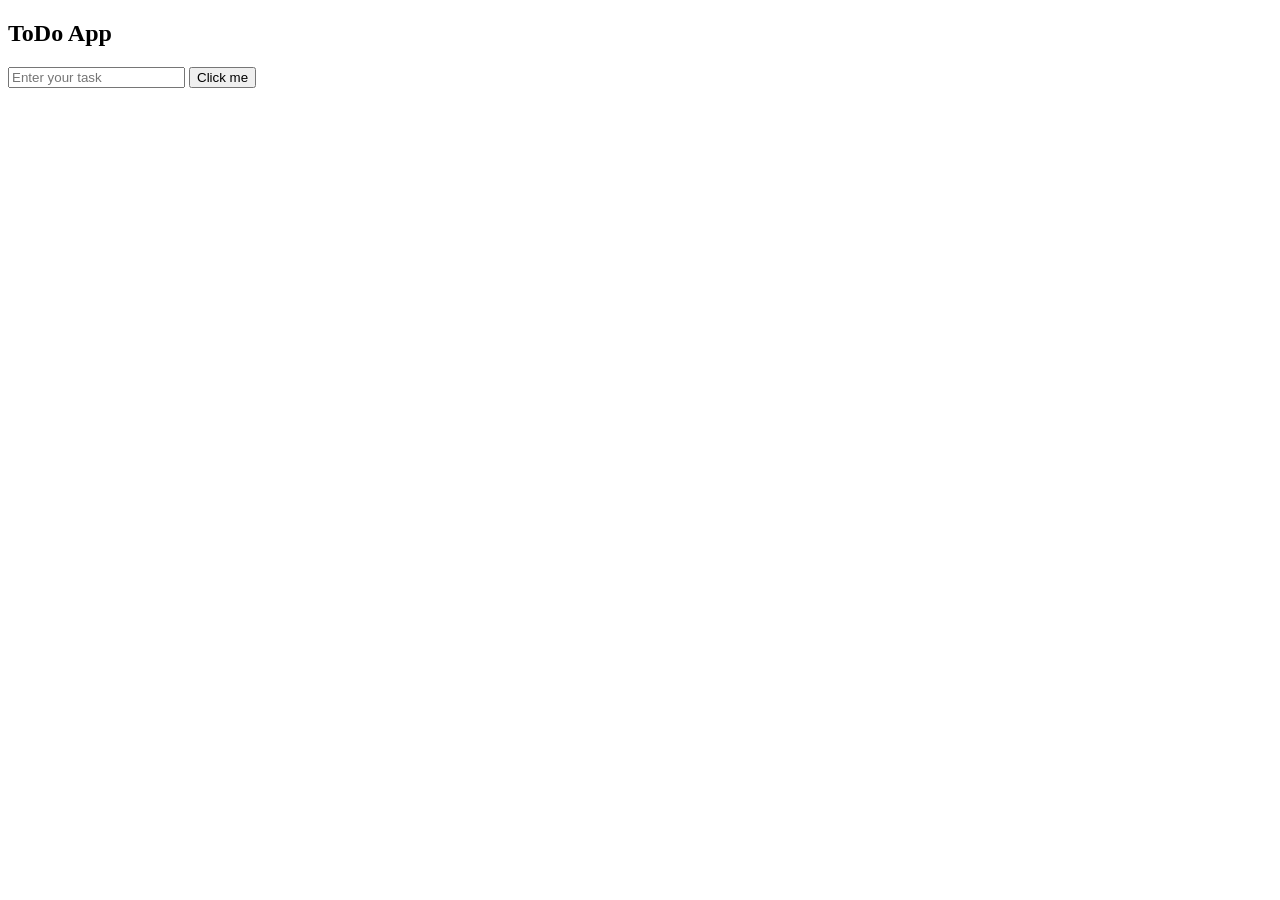
<file: experment 3/index.html>
<!DOCTYPE html>
<html lang="en">
<head>
    <meta charset="UTF-8">
    <meta name="viewport" content="width=device-width, initial-scale=1.0">
    <title>Document</title>
    
</head>
<body>
    <h2>ToDo App</h2>

    

<input type="text" id="input1" placeholder="Enter your task" />

<button>Click me</button>


<ol>
    
</ol>
<script src="index.js"></script>
    
</body>
</html>
</file>
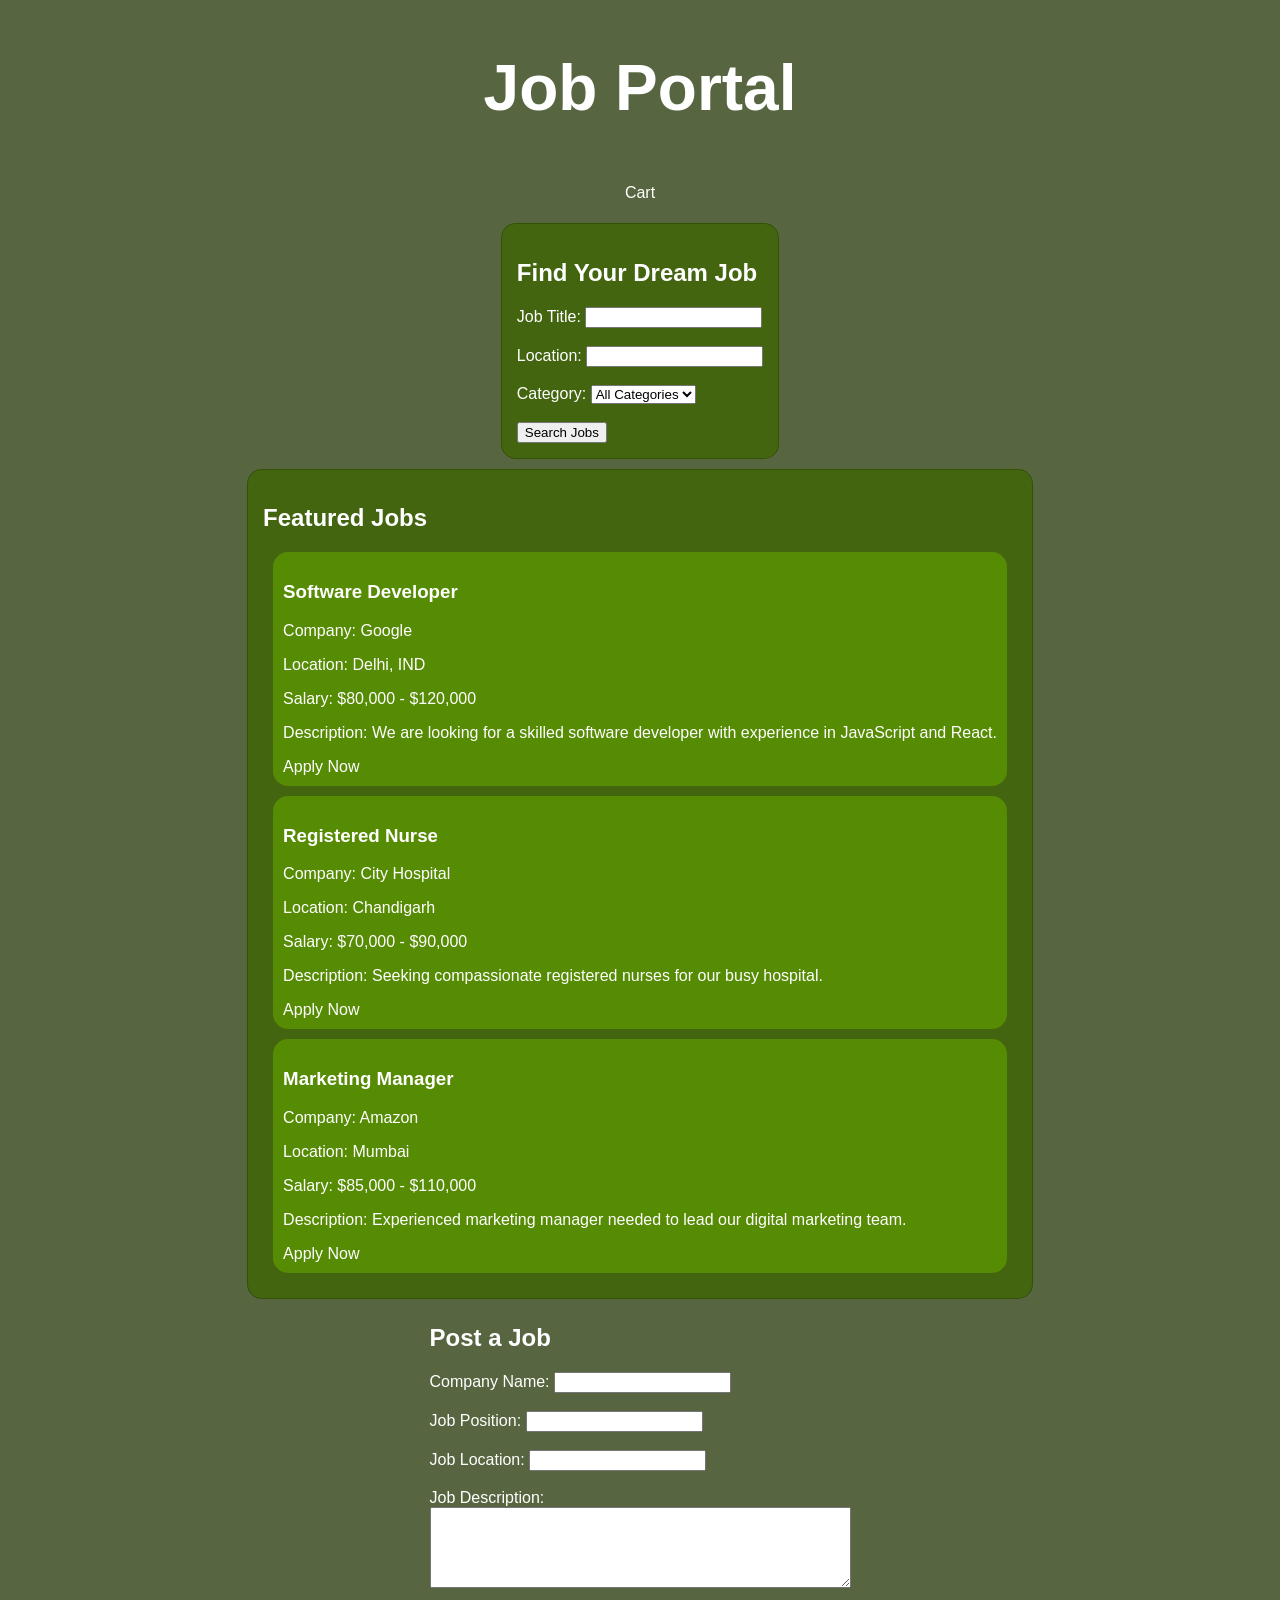
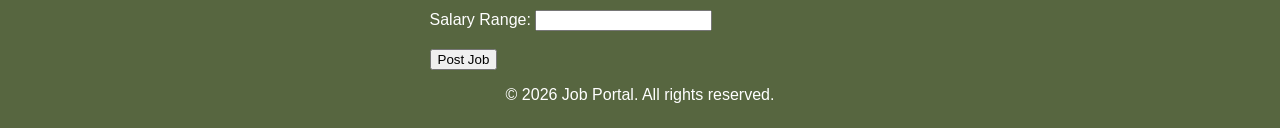
<file: experment4/index.html>
<!DOCTYPE html>
<html lang="en">
<head>
    <meta charset="UTF-8">
    <meta name="viewport" content="width=device-width, initial-scale=1.0">
    <title>Job Portal</title>
    <link rel="stylesheet" href="index.css">
</head>
<body>
    <h1>Job Portal</h1>
    <a href="cart.html" target="_blank"><p>Cart</p></a>

    <div class="form">
        <h2>Find Your Dream Job</h2>
        <form>
            <label for="job-title">Job Title:</label>
            <input type="text" id="job-title"><br><br>
            
            <label for="location">Location:</label>
            <input type="text" id="location"><br><br>
            
            <label for="category">Category:</label>
            <select id="category">
                <option value="">All Categories</option>
                <option value="technology">Technology</option>
                <option value="healthcare">Healthcare</option>
                <option value="education">Education</option>
                <option value="finance">Finance</option>
                <option value="marketing">Marketing</option>
            </select><br><br>
            
            <input type="submit" value="Search Jobs">
        </form>
    </div>


    <div class="jobs">
        <h2>Featured Jobs</h2>

        <div class="software">
            <h3>Software Developer</h3>
            <p>Company: Google</p>
            <p>Location: Delhi, IND</p>
            <p>Salary: $80,000 - $120,000</p>
            <p>Description: We are looking for a skilled software developer with experience in JavaScript and React.</p>
            <a href="#">Apply Now</a>
        </div>

        <div class="nurse">
            <h3>Registered Nurse</h3>
            <p>Company: City Hospital</p>
            <p>Location: Chandigarh</p>
            <p>Salary: $70,000 - $90,000</p>
            <p>Description: Seeking compassionate registered nurses for our busy hospital.</p>
            <a href="#">Apply Now</a>
        </div>

        <div class="marketing">
            <h3>Marketing Manager</h3>
            <p>Company: Amazon</p>
            <p>Location: Mumbai</p>
            <p>Salary: $85,000 - $110,000</p>
            <p>Description: Experienced marketing manager needed to lead our digital marketing team.</p>
            <a href="#">Apply Now</a>
        </div>
    </div>

    <div class="post">
        <h2>Post a Job</h2>

        <form>
            <label for="company-name">Company Name:</label>
            <input type="text" id="company-name"><br><br>
            
            <label for="job-position">Job Position:</label>
            <input type="text" id="job-position"><br><br>
            
            <label for="job-location">Job Location:</label>
            <input type="text" id="job-location"><br><br>
            
            <label for="job-description">Job Description:</label><br>
            <textarea id="job-description" rows="5" cols="50"></textarea><br><br>
            
            <label for="salary-range">Salary Range:</label>
            <input type="text" id="salary-range"><br><br>
            
            <input id="btn" type="submit" value="Post Job">
        </form>
    </div>

    <footer>
        <p>&copy; 2026 Job Portal. All rights reserved.</p>
    </footer>

</body>
</file>
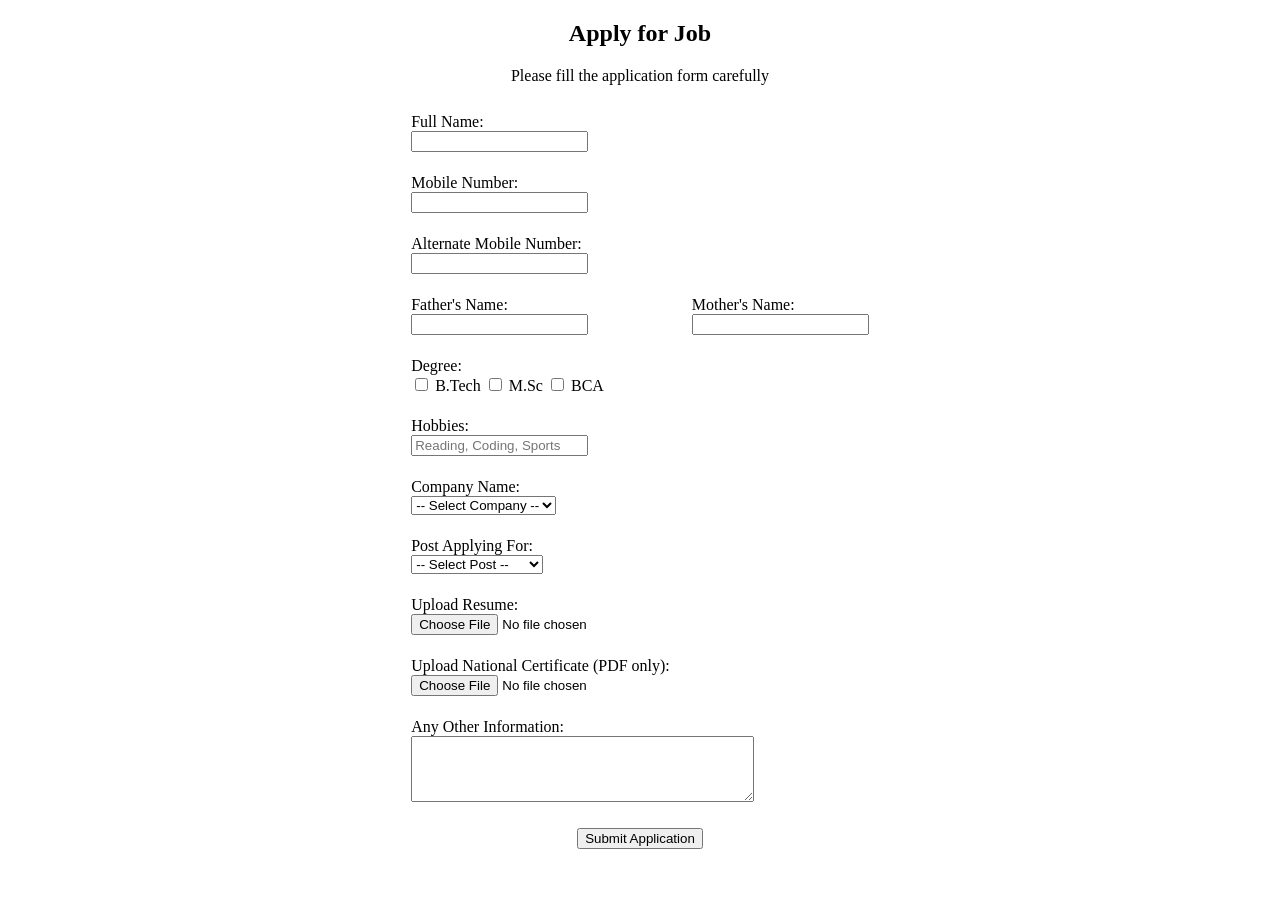
<file: experment/apply.html>
<!DOCTYPE html>
<html lang="en">
<head>
    <meta charset="UTF-8">
    <title>Apply Job</title>
</head>
<body>

<center>
    <h2>Apply for Job</h2>
    <p>Please fill the application form carefully</p>

    <form action="submit.html" method="post" enctype="multipart/form-data">
        <table cellpadding="10">

            <tr>
                <td>
                    <label>Full Name:</label><br>
                    <input type="text" name="fullname" required>
                </td>
            </tr>

            <tr>
                <td>
                    <label>Mobile Number:</label><br>
                    <input type="tel" name="mobile" required>
                </td>
            </tr>

            <tr>
                <td>
                    <label>Alternate Mobile Number:</label><br>
                    <input type="tel" name="altmobile">
                </td>
            </tr>

            <tr>
                <td>
                    <label>Father's Name:</label><br>
                    <input type="text" name="father">
                </td>
                <td>
                    <label>Mother's Name:</label><br>
                    <input type="text" name="mother">
                </td>
            </tr>

            <tr>
                <td colspan="2">
                    <label>Degree:</label><br>
                    <input type="checkbox" name="degree" value="BTech"> B.Tech
                    <input type="checkbox" name="degree" value="MSc"> M.Sc
                    <input type="checkbox" name="degree" value="BCA"> BCA
                </td>
            </tr>

            <tr>
                <td colspan="2">
                    <label>Hobbies:</label><br>
                    <input type="text" name="hobbies" placeholder="Reading, Coding, Sports">
                </td>
            </tr>

            <tr>
                <td>
                    <label>Company Name:</label><br>
                    <select name="company" required>
                        <option value="">-- Select Company --</option>
                        <option>Amazon</option>
                        <option>Google</option>
                        <option>Microsoft</option>
                        <option>TCS</option>
                        <option>Infosys</option>
                    </select>
                </td>
            </tr>

            <tr>
                <td>
                    <label>Post Applying For:</label><br>
                    <select name="post" required>
                        <option value="">-- Select Post --</option>
                        <option>Web Developer</option>
                        <option>Software Engineer</option>
                        <option>Data Analyst</option>
                        <option>UI/UX Designer</option>
                    </select>
                </td>
            </tr>
            <tr>
                    <td>
                        <label for="resume">Upload Resume:</label><br>
                        <input type="file" id="resume" name="resume" accept=".pdf,.doc,.docx" required>
                    </td>
                </tr>

            <tr>
                <td>
                    <label>Upload National Certificate (PDF only):</label><br>
                    <input type="file" name="certificate" accept=".pdf">
                </td>
            </tr>

            <tr>
                <td colspan="2">
                    <label>Any Other Information:</label><br>
                    <textarea name="otherinfo" rows="4" cols="40"></textarea>
                </td>
            </tr>

            <tr>
                <td colspan="2" align="center">
                    <input type="submit" value="Submit Application">
                </td>
            </tr>

        </table>
    </form>
</center>

</body>
</html>
</file>
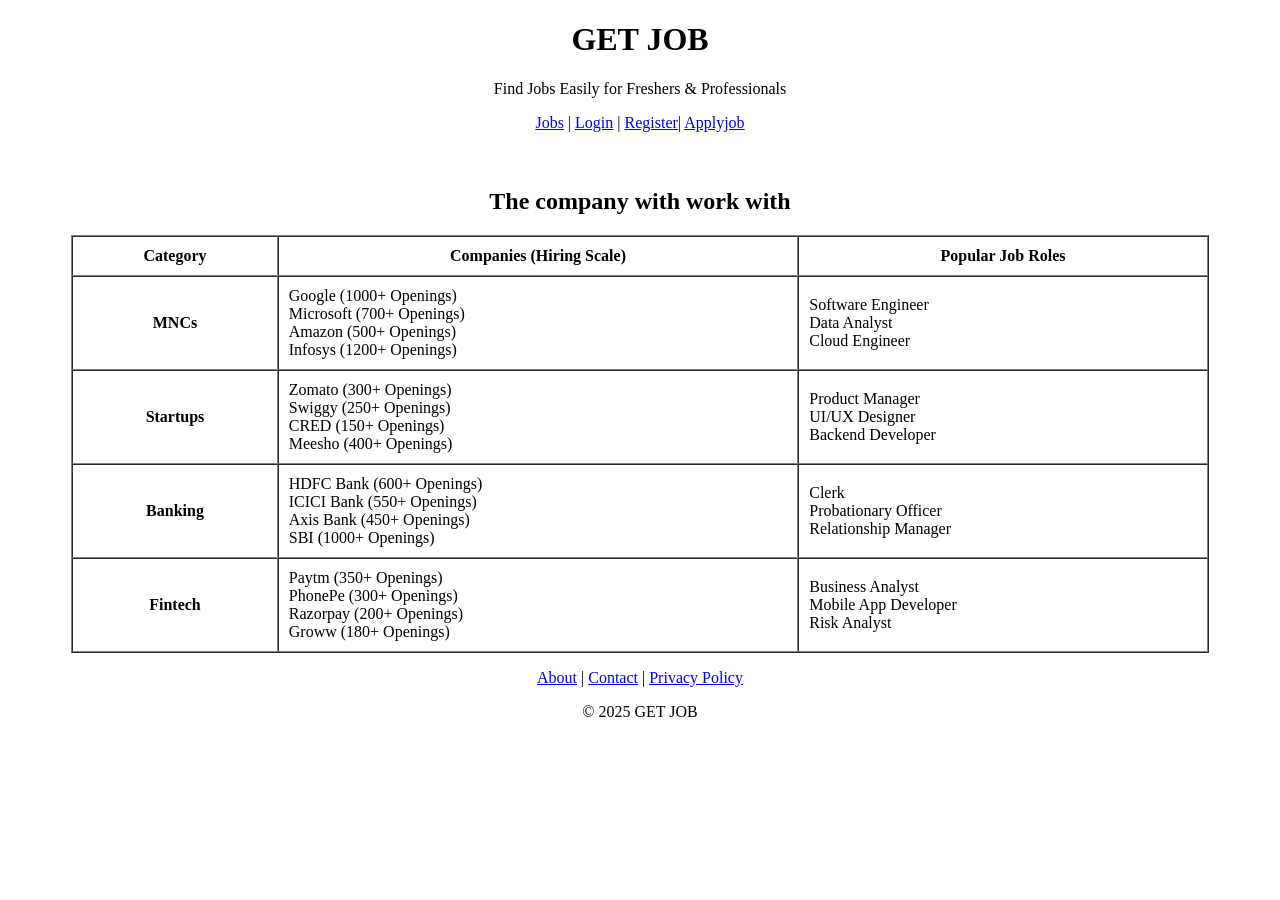
<file: experment/frist.html>
<!DOCTYPE html>
<html lang="en">
<head>
    <meta charset="UTF-8">
    <title>GET JOB</title>
</head>
<body>

<main>

   
        <center>
            <h1>GET JOB</h1>
            <p>Find Jobs Easily for Freshers & Professionals</p>

            <nav>
                <a href="job.html">Jobs</a> | 
                <a href="login.html">Login</a> | 
                <a href="register.html">Register</a>|
                <a href="apply.html">Applyjob</a>
            </nav>

            <br><br>

            
<section>
    <center>
        <h2>The company with work with</h2>
        

        <table border="1" cellpadding="10" cellspacing="0" width="90%">
            <tr>
                <th>Category</th>
                <th>Companies (Hiring Scale)</th>
                <th>Popular Job Roles</th>
                
            </tr>

            <tr>
                <td align="center"><b>MNCs</b></td>
                <td>
                    Google (1000+ Openings)<br>
                    Microsoft (700+ Openings)<br>
                    Amazon (500+ Openings)<br>
                    Infosys (1200+ Openings)
                </td>
                <td>
                    Software Engineer<br>
                    Data Analyst<br>
                    Cloud Engineer
                </td>
                
            </tr>

            <tr>
                <td align="center"><b>Startups</b></td>
                <td>
                    Zomato (300+ Openings)<br>
                    Swiggy (250+ Openings)<br>
                    CRED (150+ Openings)<br>
                    Meesho (400+ Openings)
                </td>
                <td>
                    Product Manager<br>
                    UI/UX Designer<br>
                    Backend Developer
                </td>
               
            </tr>

            <tr>
                <td align="center"><b>Banking</b></td>
                <td>
                    HDFC Bank (600+ Openings)<br>
                    ICICI Bank (550+ Openings)<br>
                    Axis Bank (450+ Openings)<br>
                    SBI (1000+ Openings)
                </td>
                <td>
                    Clerk<br>
                    Probationary Officer<br>
                    Relationship Manager
                </td>
              
            </tr>

            <tr>
                <td align="center"><b>Fintech</b></td>
                <td>
                    Paytm (350+ Openings)<br>
                    PhonePe (300+ Openings)<br>
                    Razorpay (200+ Openings)<br>
                    Groww (180+ Openings)
                </td>
                <td>
                    Business Analyst<br>
                    Mobile App Developer<br>
                    Risk Analyst
                </td>
               
            </tr>
        </table>
    </center>
</section>
<footer>
    <center>
        <p>
            <a href="#">About</a> | 
            <a href="#">Contact</a> | 
            <a href="#">Privacy Policy</a>
        </p>
        <p>© 2025 GET JOB</p>
    </center>
</footer>

</body>
</html>
</file>
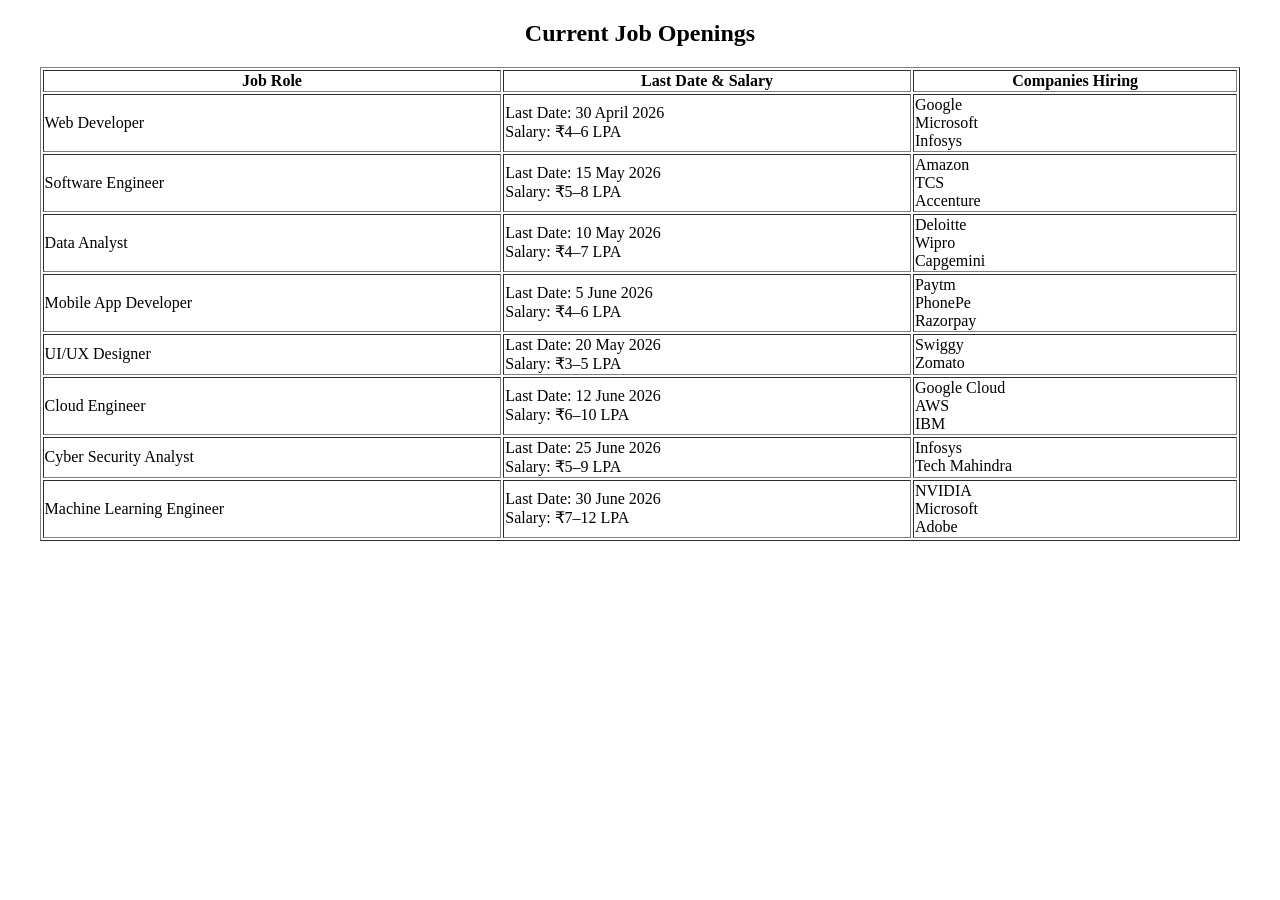
<file: experment/job.html>
<!DOCTYPE html>
<html lang="en">
<head>
    <meta charset="UTF-8">
    <meta name="viewport" content="width=device-width, initial-scale=1.0">
    <title>Document</title>
</head>
<body>
    <!DOCTYPE html>
<html>
<head>
    <title>Job Enrolment Details</title>
</head>
<body>
<!DOCTYPE html>
<html>
<head>
    <title>Job Enrolment Details</title>
</head>
<body>

<center>
    <h2>Current Job Openings</h2>

    <table border="1" width="95%">
        <tr>
            <th>Job Role</th>
            <th>Last Date & Salary</th>
            <th>Companies Hiring</th>
        </tr>

        <tr>
            <td>Web Developer</td>
            <td>
                Last Date: 30 April 2026<br>
                Salary: ₹4–6 LPA
            </td>
            <td>
                Google<br>
                Microsoft<br>
                Infosys
            </td>
        </tr>

        <tr>
            <td>Software Engineer</td>
            <td>
                Last Date: 15 May 2026<br>
                Salary: ₹5–8 LPA
            </td>
            <td>
                Amazon<br>
                TCS<br>
                Accenture
            </td>
        </tr>

        <tr>
            <td>Data Analyst</td>
            <td>
                Last Date: 10 May 2026<br>
                Salary: ₹4–7 LPA
            </td>
            <td>
                Deloitte<br>
                Wipro<br>
                Capgemini
            </td>
        </tr>

        <tr>
            <td>Mobile App Developer</td>
            <td>
                Last Date: 5 June 2026<br>
                Salary: ₹4–6 LPA
            </td>
            <td>
                Paytm<br>
                PhonePe<br>
                Razorpay
            </td>
        </tr>

        <tr>
            <td>UI/UX Designer</td>
            <td>
                Last Date: 20 May 2026<br>
                Salary: ₹3–5 LPA
            </td>
            <td>
                Swiggy<br>
                Zomato
            </td>
        </tr>

        <tr>
            <td>Cloud Engineer</td>
            <td>
                Last Date: 12 June 2026<br>
                Salary: ₹6–10 LPA
            </td>
            <td>
                Google Cloud<br>
                AWS<br>
                IBM
            </td>
        </tr>

        <tr>
            <td>Cyber Security Analyst</td>
            <td>
                Last Date: 25 June 2026<br>
                Salary: ₹5–9 LPA
            </td>
            <td>
                Infosys<br>
                Tech Mahindra
            </td>
        </tr>

        <tr>
            <td>Machine Learning Engineer</td>
            <td>
                Last Date: 30 June 2026<br>
                Salary: ₹7–12 LPA
            </td>
            <td>
                NVIDIA<br>
                Microsoft<br>
                Adobe
            </td>
        </tr>
    </table>
</center>

</body>
</html>

</body>
</html>

</body>
</html>
</file>
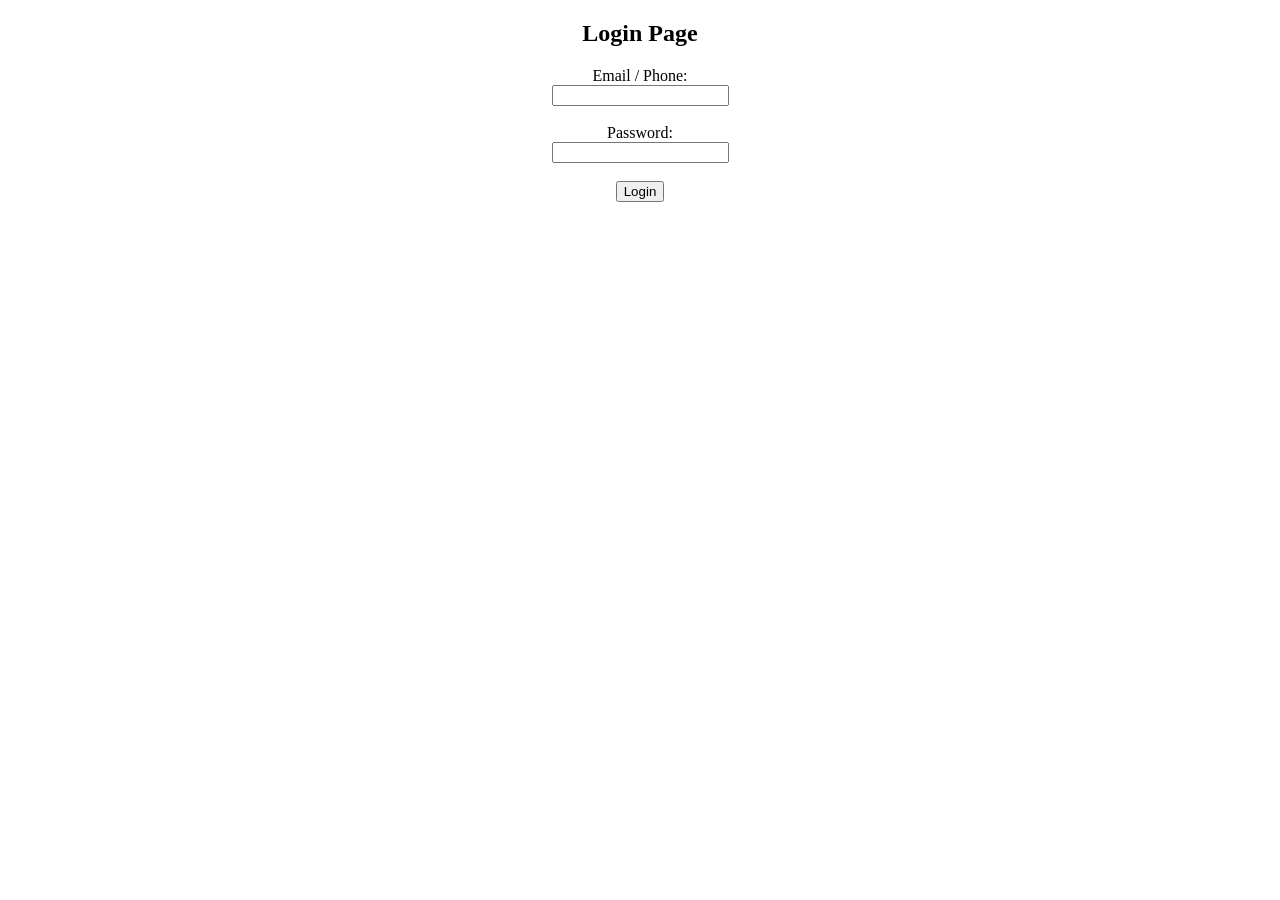
<file: experment/loGIN.HTML>
<!DOCTYPE html>
<html lang="en">
<head>
    <meta charset="UTF-8">
    <meta name="viewport" content="width=device-width, initial-scale=1.0">
    <title>Document</title>
</head>
<body>
    <!DOCTYPE html>
<html>
<head>
    <title>Login</title>
</head>
<body>

<center>
    <h2>Login Page</h2>

    <form>
        <label>Email / Phone:</label><br>
        <input type="text" name="user"><br><br>

        <label>Password:</label><br>
        <input type="password" name="password"><br><br>

        <input type="submit" value="Login">
    </form>
</center>

</body>
</html>

</body>
</html>
</file>
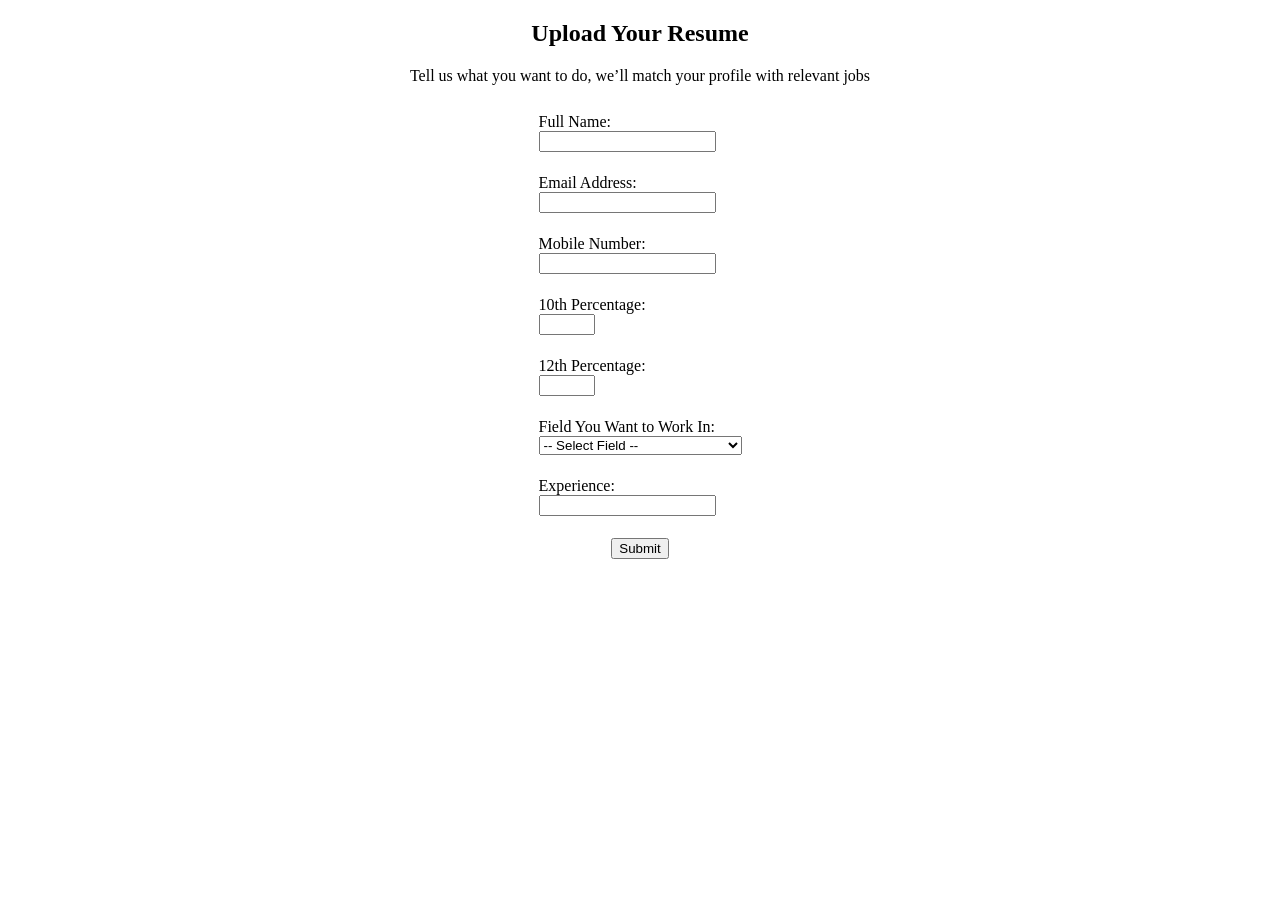
<file: experment/register.html>
<!DOCTYPE html>
<html lang="en">
<head>
    <meta charset="UTF-8">
    <meta name="viewport" content="width=device-width, initial-scale=1.0">
    <title>Details</title>
</head>
<body>
    
<section>
    <center>
        <h2>Upload Your Resume</h2>
        <p>Tell us what you want to do, we’ll match your profile with relevant jobs</p>

        <form >
            <table cellpadding="10">

                <tr>
                    <td>
                        <label for="fullname">Full Name:</label><br>
                        <input type="text" id="fullname" name="fullname" required>
                    </td>
                </tr>

                <tr>
                    <td>
                        <label for="email">Email Address:</label><br>
                        <input type="email" id="email" name="email" required>
                    </td>
                </tr>

                <tr>
                    <td>
                        <label for="phone">Mobile Number:</label><br>
                        <input type="tel" id="phone" name="phone" required>
                    </td>
                </tr>

             
                <tr>
                    <td>
                        <label for="tenth">10th Percentage:</label><br>
                        <input type="number" id="tenth" name="tenth" min="0" max="100" required>
                    </td>
                </tr>

             
                <tr>
                    <td>
                        <label for="twelfth">12th Percentage:</label><br>
                        <input type="number" id="twelfth" name="twelfth" min="0" max="100" required>
                    </td>
                </tr>

                <tr>
                    <td>
                        <label for="field">Field You Want to Work In:</label><br>
                        <select id="field" name="field" required>
                            <option value="">-- Select Field --</option>
                            <option value="software">Software / IT</option>
                            <option value="data">Data Science / Analytics</option>
                            <option value="hr">Human Resources</option>
                            <option value="sales">Sales / Business Development</option>
                            <option value="other">Other</option>
                        </select>
                    </td>
                </tr>

                <tr>
                    <td>
                        <label for="experience">Experience:</label><br>
                        <input type="text" id="experience" name="experience">
                    </td>
                </tr>

                <tr>
                    <td align="center">
                        <input type="submit" value="Submit">
                    </td>
                </tr>

            </table>
        </form>
    </center>
</section>

</body>
</html>
</file>
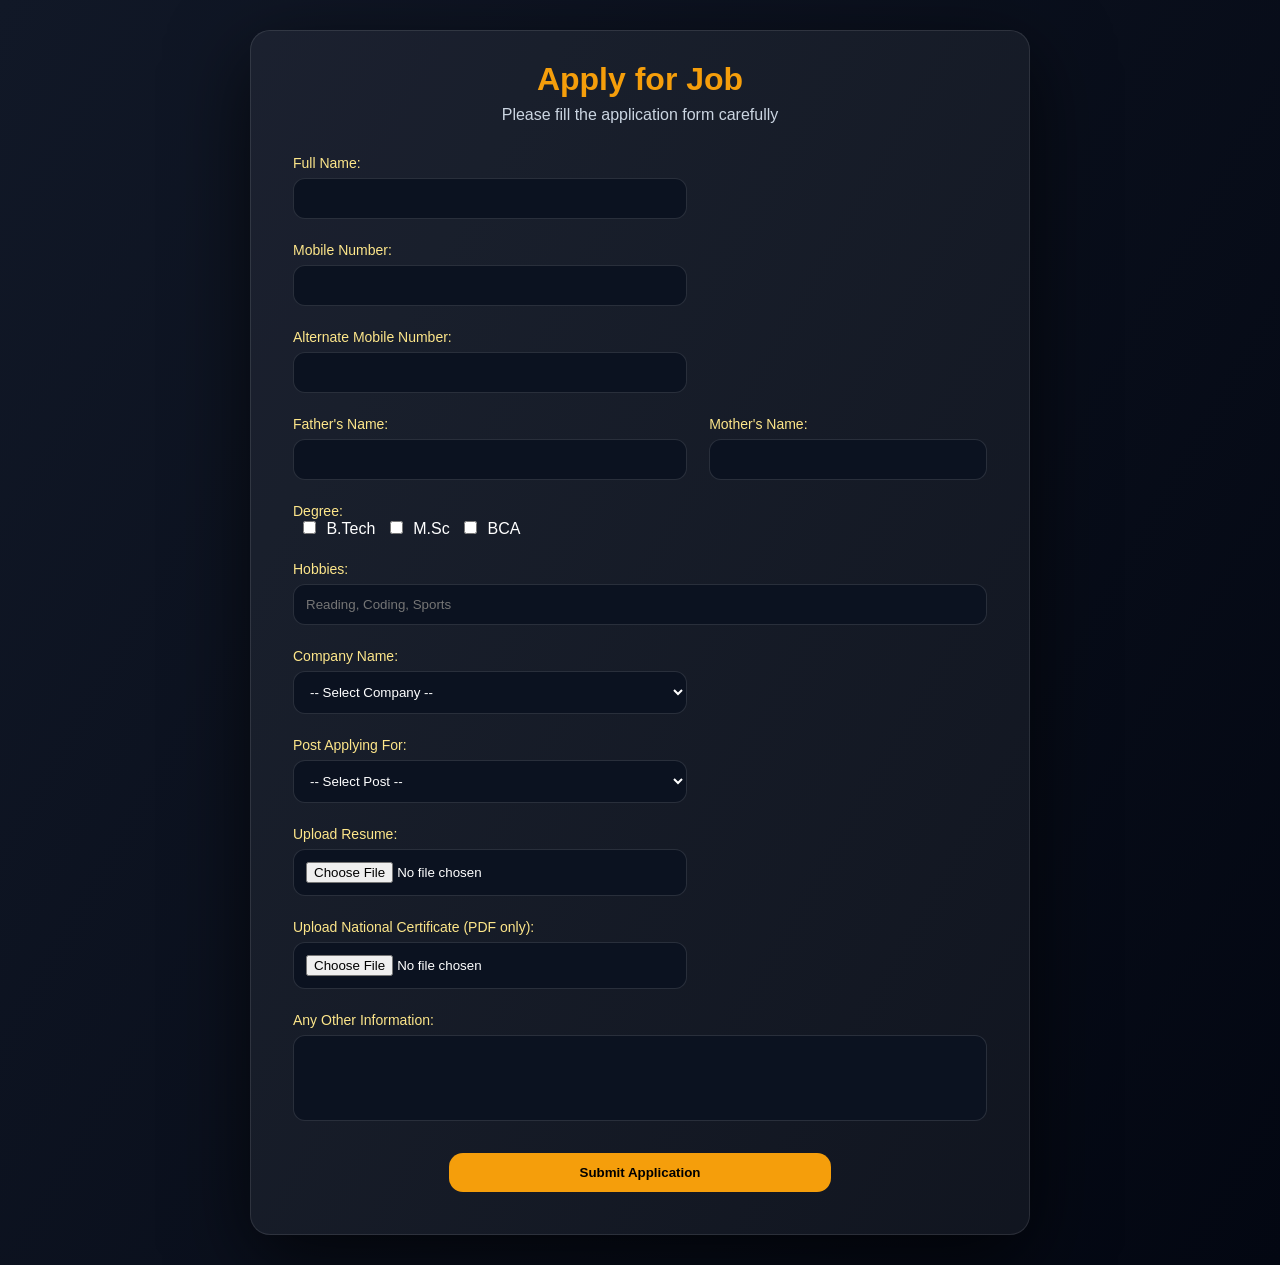
<file: experment2/apply.html>
<!DOCTYPE html>
<html lang="en">
<head>
    <meta charset="UTF-8">
    <title>Apply Job</title>
    <link rel="stylesheet" href="apply.css">
</head>
<body>

<center>
    <h2>Apply for Job</h2>
    <p>Please fill the application form carefully</p>

    <form action="submit.html" method="post" enctype="multipart/form-data">
        <table cellpadding="10">

            <tr>
                <td>
                    <label>Full Name:</label><br>
                    <input type="text" name="fullname" required>
                </td>
            </tr>

            <tr>
                <td>
                    <label>Mobile Number:</label><br>
                    <input type="tel" name="mobile" required>
                </td>
            </tr>

            <tr>
                <td>
                    <label>Alternate Mobile Number:</label><br>
                    <input type="tel" name="altmobile">
                </td>
            </tr>

            <tr>
                <td>
                    <label>Father's Name:</label><br>
                    <input type="text" name="father">
                </td>
                <td>
                    <label>Mother's Name:</label><br>
                    <input type="text" name="mother">
                </td>
            </tr>

            <tr>
                <td colspan="2">
                    <label>Degree:</label><br>
                    <input type="checkbox" name="degree" value="BTech"> B.Tech
                    <input type="checkbox" name="degree" value="MSc"> M.Sc
                    <input type="checkbox" name="degree" value="BCA"> BCA
                </td>
            </tr>

            <tr>
                <td colspan="2">
                    <label>Hobbies:</label><br>
                    <input type="text" name="hobbies" placeholder="Reading, Coding, Sports">
                </td>
            </tr>

            <tr>
                <td>
                    <label>Company Name:</label><br>
                    <select name="company" required>
                        <option value="">-- Select Company --</option>
                        <option>Amazon</option>
                        <option>Google</option>
                        <option>Microsoft</option>
                        <option>TCS</option>
                        <option>Infosys</option>
                    </select>
                </td>
            </tr>

            <tr>
                <td>
                    <label>Post Applying For:</label><br>
                    <select name="post" required>
                        <option value="">-- Select Post --</option>
                        <option>Web Developer</option>
                        <option>Software Engineer</option>
                        <option>Data Analyst</option>
                        <option>UI/UX Designer</option>
                    </select>
                </td>
            </tr>
            <tr>
                    <td>
                        <label for="resume">Upload Resume:</label><br>
                        <input type="file" id="resume" name="resume" accept=".pdf,.doc,.docx" required>
                    </td>
                </tr>

            <tr>
                <td>
                    <label>Upload National Certificate (PDF only):</label><br>
                    <input type="file" name="certificate" accept=".pdf">
                </td>
            </tr>

            <tr>
                <td colspan="2">
                    <label>Any Other Information:</label><br>
                    <textarea name="otherinfo" rows="4" cols="40"></textarea>
                </td>
            </tr>

            <tr>
                <td colspan="2" align="center">
                    <input type="submit" value="Submit Application">
                </td>
            </tr>

        </table>
    </form>
</center>

</body>
</html>
</file>
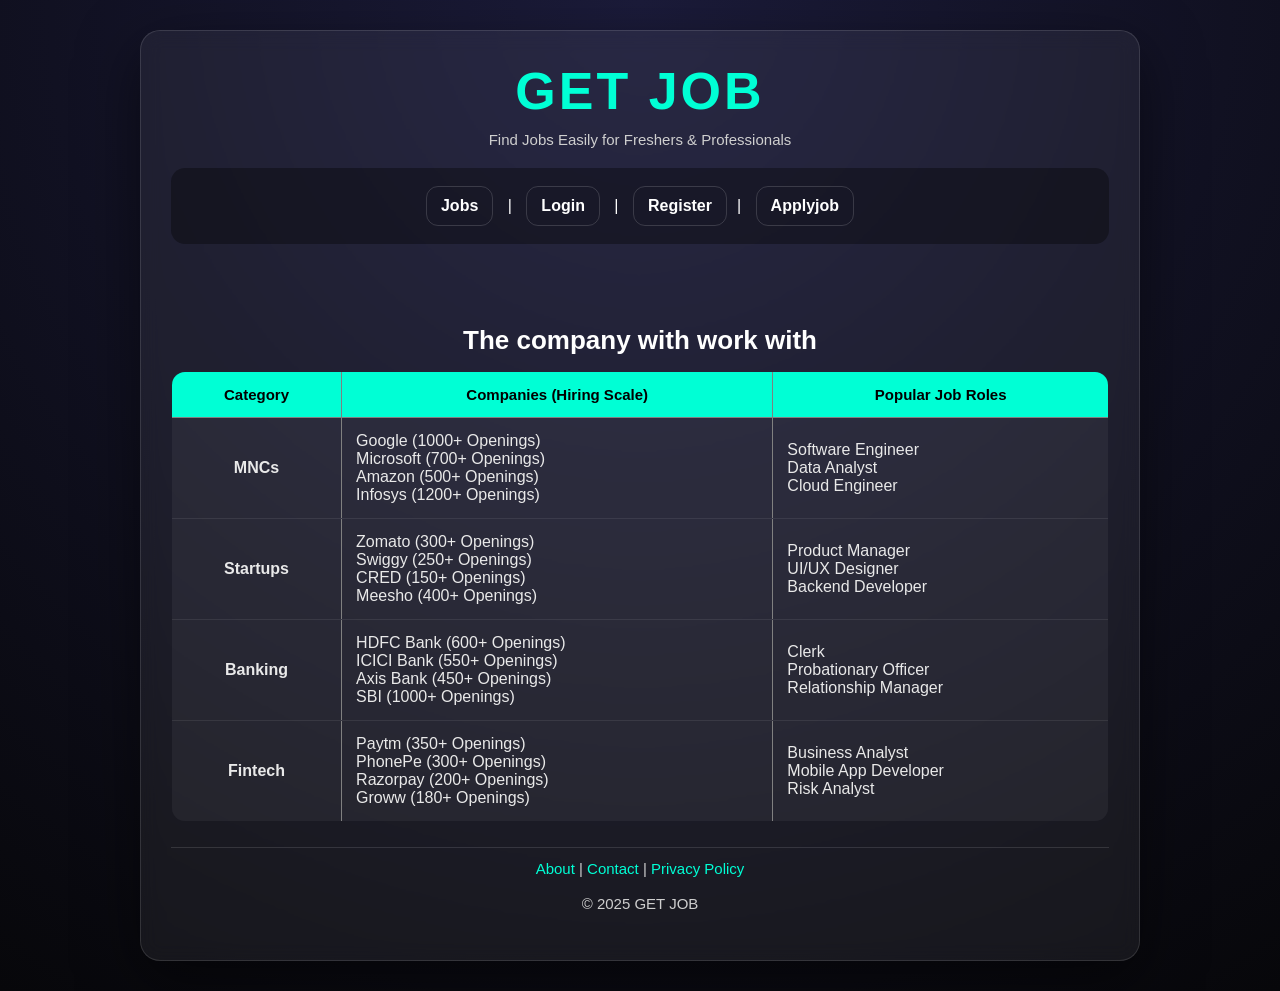
<file: experment2/frist.html>
<!DOCTYPE html>
<html lang="en">
<head>
    <meta charset="UTF-8">

    <title>GET JOB</title>
    <link rel="stylesheet" href="frist.css">
</head>

<body>

<main>
    <center>
            <h1>GET JOB</h1>
            <p>Find Jobs Easily for Freshers & Professionals</p>

            <nav>
                <a href="job.html">Jobs</a> | 
                <a href="login.html">Login</a> | 
                <a href="register.html">Register</a>|
                <a href="apply.html">Applyjob</a>
            </nav>

            <br><br>

            
<section>
    <center>
        <h2>The company with work with</h2>
        

        <table border="1" cellpadding="10" cellspacing="0" width="90%">
            <tr>
                <th>Category</th>
                <th>Companies (Hiring Scale)</th>
                <th>Popular Job Roles</th>
                
            </tr>

            <tr>
                <td align="center"><b>MNCs</b></td>
                <td>
                    Google (1000+ Openings)<br>
                    Microsoft (700+ Openings)<br>
                    Amazon (500+ Openings)<br>
                    Infosys (1200+ Openings)
                </td>
                <td>
                    Software Engineer<br>
                    Data Analyst<br>
                    Cloud Engineer
                </td>
                
            </tr>

            <tr>
                <td align="center"><b>Startups</b></td>
                <td>
                    Zomato (300+ Openings)<br>
                    Swiggy (250+ Openings)<br>
                    CRED (150+ Openings)<br>
                    Meesho (400+ Openings)
                </td>
                <td>
                    Product Manager<br>
                    UI/UX Designer<br>
                    Backend Developer
                </td>
               
            </tr>

            <tr>
                <td align="center"><b>Banking</b></td>
                <td>
                    HDFC Bank (600+ Openings)<br>
                    ICICI Bank (550+ Openings)<br>
                    Axis Bank (450+ Openings)<br>
                    SBI (1000+ Openings)
                </td>
                <td>
                    Clerk<br>
                    Probationary Officer<br>
                    Relationship Manager
                </td>
              
            </tr>

            <tr>
                <td align="center"><b>Fintech</b></td>
                <td>
                    Paytm (350+ Openings)<br>
                    PhonePe (300+ Openings)<br>
                    Razorpay (200+ Openings)<br>
                    Groww (180+ Openings)
                </td>
                <td>
                    Business Analyst<br>
                    Mobile App Developer<br>
                    Risk Analyst
                </td>
               
            </tr>
        </table>
    </center>
</section>
<footer>
    <center>
        <p>
            <a href="#">About</a> | 
            <a href="#">Contact</a> | 
            <a href="#">Privacy Policy</a>
        </p>
        <p>© 2025 GET JOB</p>
    </center>
</footer>

</body>
</html>
</file>
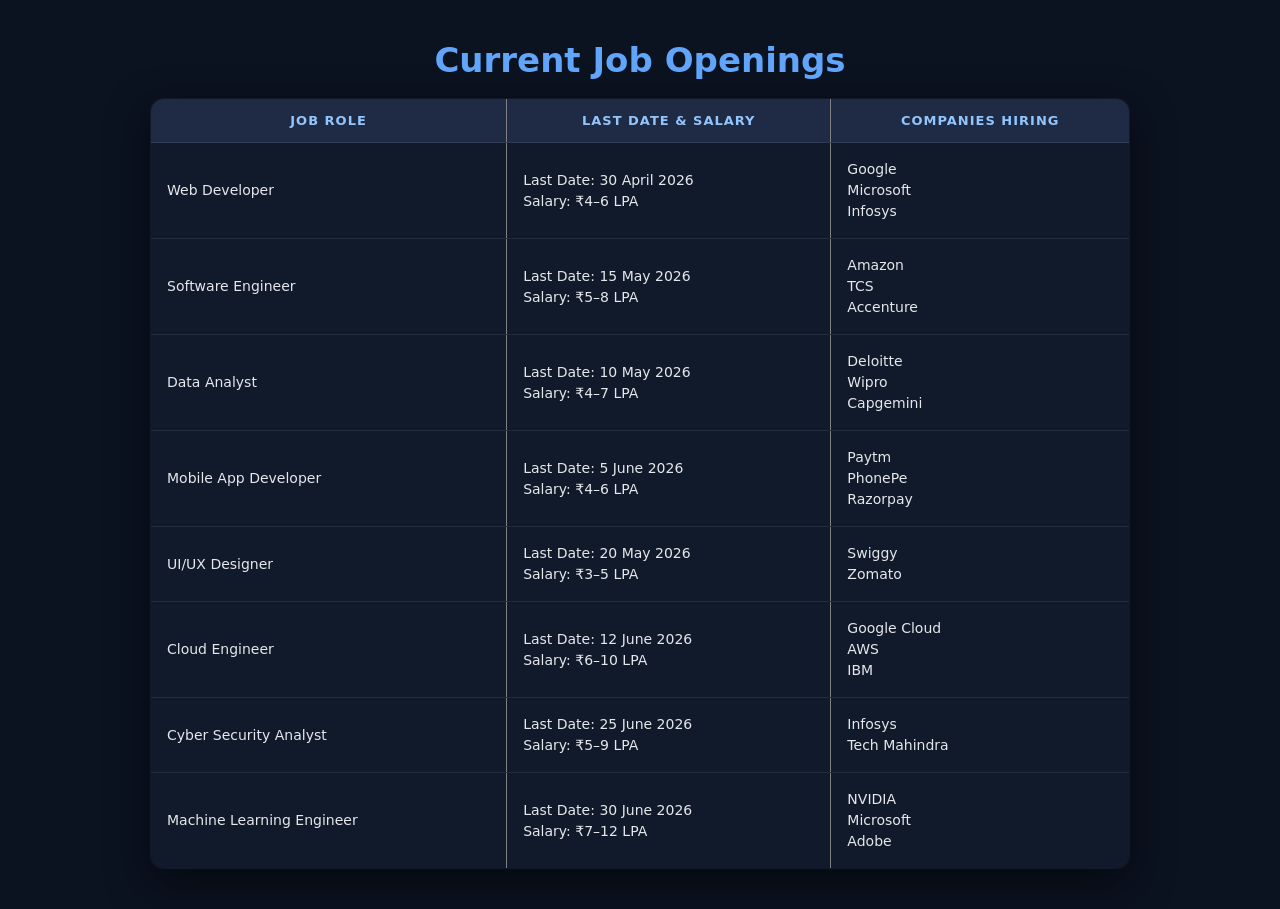
<file: experment2/job.html>
<!DOCTYPE html>
<html lang="en">
<head>
    <meta charset="UTF-8">
    <meta name="viewport" content="width=device-width, initial-scale=1.0">
    <title>Document</title>
    <link rel="stylesheet" href="job.css">
</head>
<body>
    <!DOCTYPE html>
<html>
<head>
    <title>Job Enrolment Details</title>
</head>
<body>
<!DOCTYPE html>
<html>
<head>
    <title>Job Enrolment Details</title>
</head>
<body>

<center>
    <h2>Current Job Openings</h2>

    <table border="1" width="95%">
        <tr>
            <th>Job Role</th>
            <th>Last Date & Salary</th>
            <th>Companies Hiring</th>
        </tr>

        <tr>
            <td>Web Developer</td>
            <td>
                Last Date: 30 April 2026<br>
                Salary: ₹4–6 LPA
            </td>
            <td>
                Google<br>
                Microsoft<br>
                Infosys
            </td>
        </tr>

        <tr>
            <td>Software Engineer</td>
            <td>
                Last Date: 15 May 2026<br>
                Salary: ₹5–8 LPA
            </td>
            <td>
                Amazon<br>
                TCS<br>
                Accenture
            </td>
        </tr>

        <tr>
            <td>Data Analyst</td>
            <td>
                Last Date: 10 May 2026<br>
                Salary: ₹4–7 LPA
            </td>
            <td>
                Deloitte<br>
                Wipro<br>
                Capgemini
            </td>
        </tr>

        <tr>
            <td>Mobile App Developer</td>
            <td>
                Last Date: 5 June 2026<br>
                Salary: ₹4–6 LPA
            </td>
            <td>
                Paytm<br>
                PhonePe<br>
                Razorpay
            </td>
        </tr>

        <tr>
            <td>UI/UX Designer</td>
            <td>
                Last Date: 20 May 2026<br>
                Salary: ₹3–5 LPA
            </td>
            <td>
                Swiggy<br>
                Zomato
            </td>
        </tr>

        <tr>
            <td>Cloud Engineer</td>
            <td>
                Last Date: 12 June 2026<br>
                Salary: ₹6–10 LPA
            </td>
            <td>
                Google Cloud<br>
                AWS<br>
                IBM
            </td>
        </tr>

        <tr>
            <td>Cyber Security Analyst</td>
            <td>
                Last Date: 25 June 2026<br>
                Salary: ₹5–9 LPA
            </td>
            <td>
                Infosys<br>
                Tech Mahindra
            </td>
        </tr>

        <tr>
            <td>Machine Learning Engineer</td>
            <td>
                Last Date: 30 June 2026<br>
                Salary: ₹7–12 LPA
            </td>
            <td>
                NVIDIA<br>
                Microsoft<br>
                Adobe
            </td>
        </tr>
    </table>
</center>

</body>
</html>

</body>
</html>

</body>
</html>
</file>
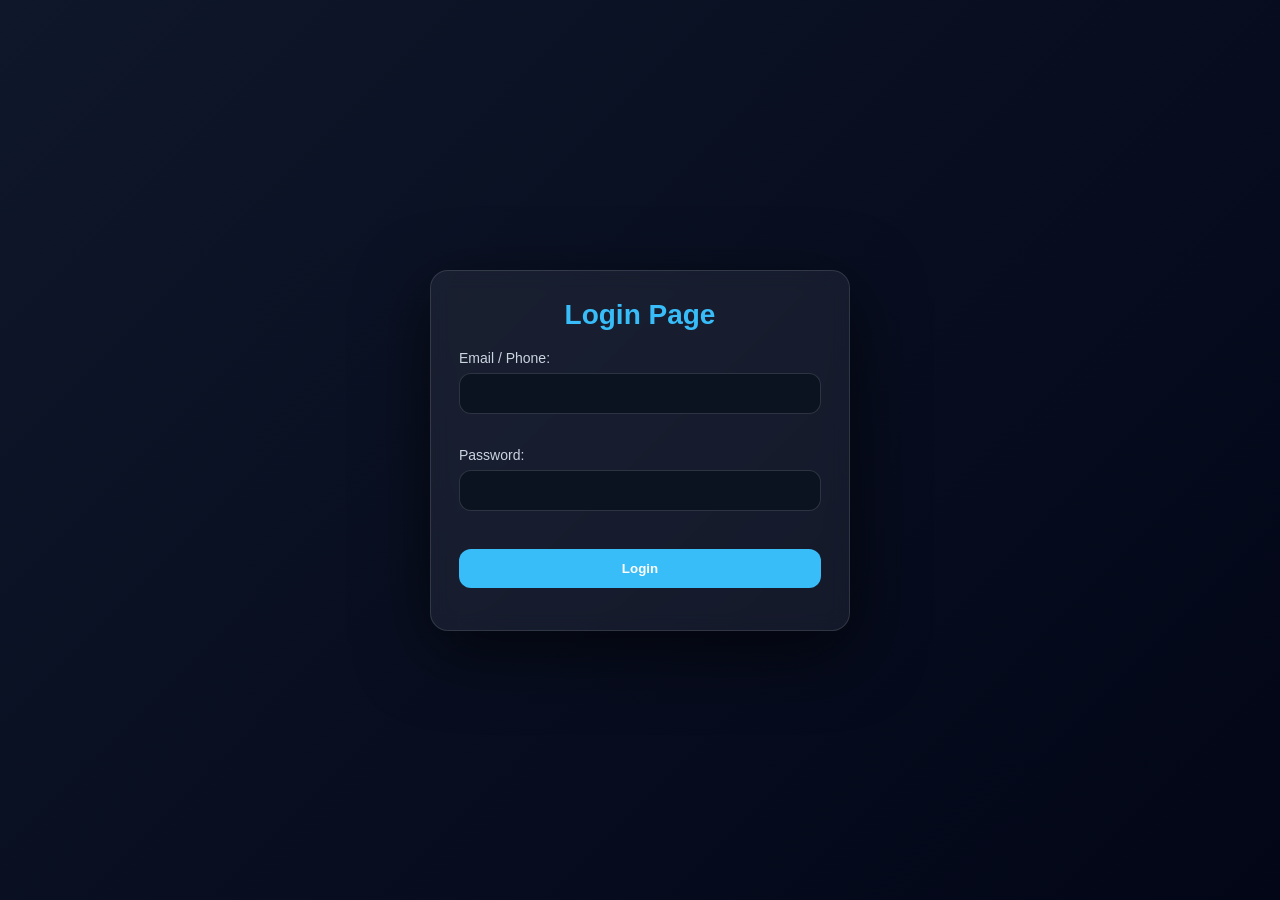
<file: experment2/loGIN.HTML>
<!DOCTYPE html>
<html lang="en">
<head>
    <meta charset="UTF-8">
    <meta name="viewport" content="width=device-width, initial-scale=1.0">
    <title>Document</title>
    <link rel="stylesheet" href="loGIN.css">
</head>
<body>
    <!DOCTYPE html>
<html>
<head>
    <title>Login</title>
</head>
<body>

<center>
    <h2>Login Page</h2>

    <form>
        <label>Email / Phone:</label><br>
        <input type="text" name="user"><br><br>

        <label>Password:</label><br>
        <input type="password" name="password"><br><br>

        <input type="submit" value="Login">
    </form>
</center>

</body>
</html>

</body>
</html>
</file>
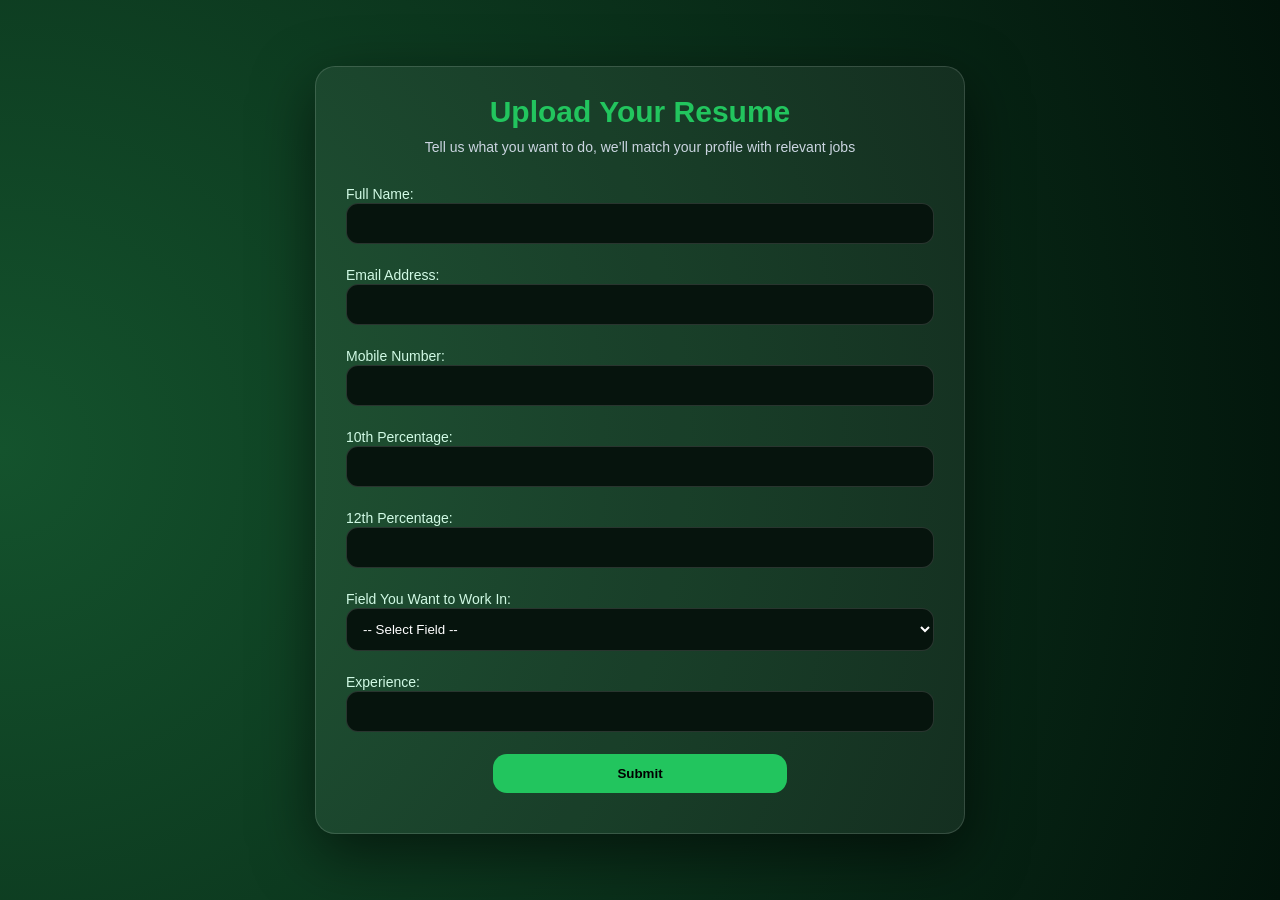
<file: experment2/register.html>
<!DOCTYPE html>
<html lang="en">
<head>
    <meta charset="UTF-8">
    <meta name="viewport" content="width=device-width, initial-scale=1.0">
    <title>Details</title>
    <link rel="stylesheet" href="register.css">
</head>
<body>
    
<section>
    <center>
        <h2>Upload Your Resume</h2>
        <p>Tell us what you want to do, we’ll match your profile with relevant jobs</p>

        <form >
            <table cellpadding="10">

                <tr>
                    <td>
                        <label for="fullname">Full Name:</label><br>
                        <input type="text" id="fullname" name="fullname" required>
                    </td>
                </tr>

                <tr>
                    <td>
                        <label for="email">Email Address:</label><br>
                        <input type="email" id="email" name="email" required>
                    </td>
                </tr>

                <tr>
                    <td>
                        <label for="phone">Mobile Number:</label><br>
                        <input type="tel" id="phone" name="phone" required>
                    </td>
                </tr>

             
                <tr>
                    <td>
                        <label for="tenth">10th Percentage:</label><br>
                        <input type="number" id="tenth" name="tenth" min="0" max="100" required>
                    </td>
                </tr>

             
                <tr>
                    <td>
                        <label for="twelfth">12th Percentage:</label><br>
                        <input type="number" id="twelfth" name="twelfth" min="0" max="100" required>
                    </td>
                </tr>

                <tr>
                    <td>
                        <label for="field">Field You Want to Work In:</label><br>
                        <select id="field" name="field" required>
                            <option value="">-- Select Field --</option>
                            <option value="software">Software / IT</option>
                            <option value="data">Data Science / Analytics</option>
                            <option value="hr">Human Resources</option>
                            <option value="sales">Sales / Business Development</option>
                            <option value="other">Other</option>
                        </select>
                    </td>
                </tr>

                <tr>
                    <td>
                        <label for="experience">Experience:</label><br>
                        <input type="text" id="experience" name="experience">
                    </td>
                </tr>

                <tr>
                    <td align="center">
                        <input type="submit" value="Submit">
                    </td>
                </tr>

            </table>
        </form>
    </center>
</section>

</body>
</html>
</file>
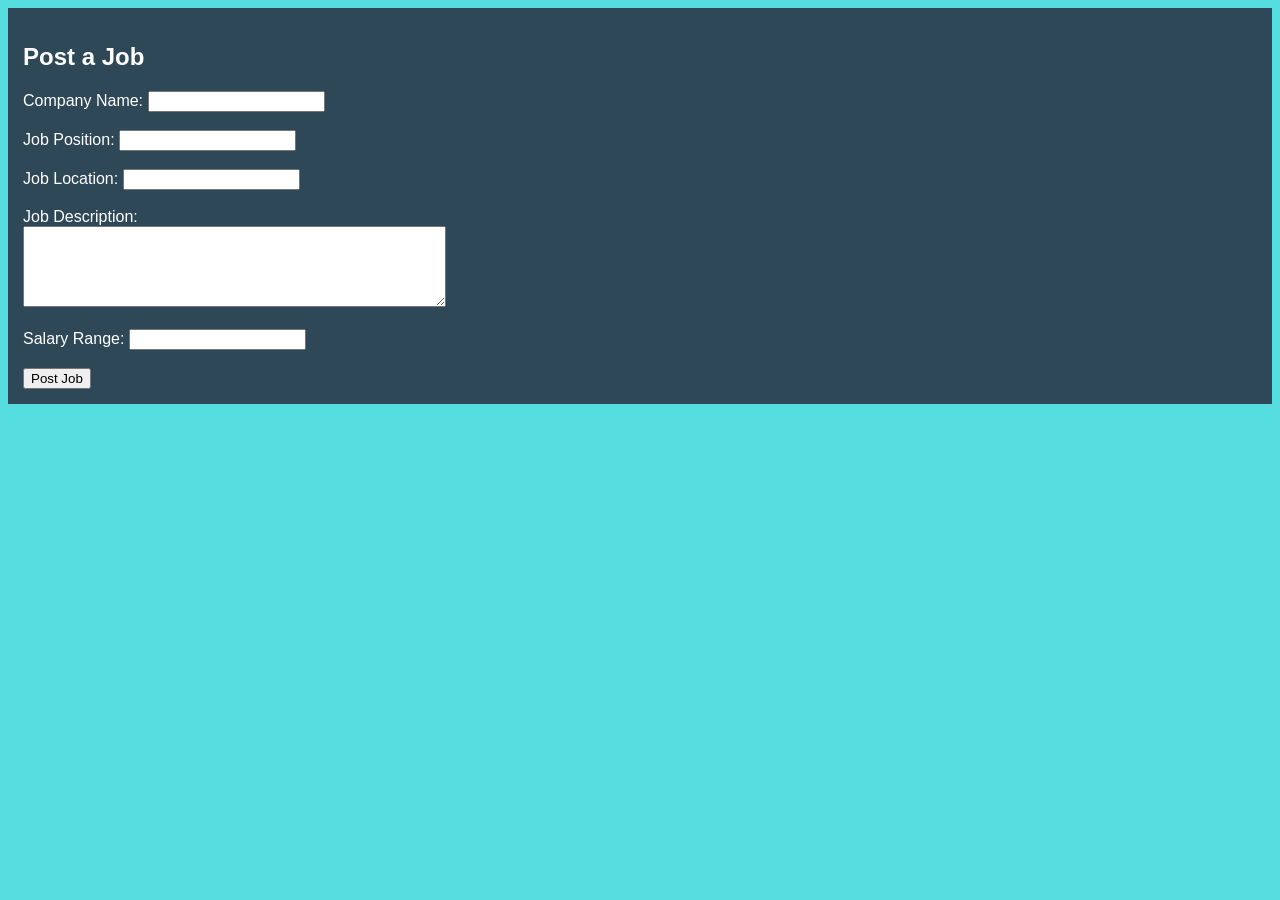
<file: experment4/cart.html>
<!DOCTYPE html>
<html lang="en">
<head>
    <meta charset="UTF-8">
    <meta name="viewport" content="width=device-width, initial-scale=1.0">
    <link rel="stylesheet" href="cart.css">
    <title>Cart</title>
</head>
<body>
    <div class="post">
        <h2>Post a Job</h2>

        <form id="form">
            <label for="company-name">Company Name:</label>
            <input type="text" id="company-name"><br><br>
            
            <label for="job-position">Job Position:</label>
            <input type="text" id="job-position"><br><br>
            
            <label for="job-location">Job Location:</label>
            <input type="text" id="job-location"><br><br>
            
            <label for="job-description">Job Description:</label><br>
            <textarea id="job-description" rows="5" cols="50"></textarea><br><br>
            
            <label for="salary-range">Salary Range:</label>
            <input type="text" id="salary-range"><br><br>
            
            <input id="btn" type="submit" value="Post Job">
        </form>
    </div>

    <div id="job"></div>

    <script src="index.js"></script>
</body>
</html>
</file>
<file: experment4/index.css>
body{
    display: flex;
    flex-direction: column;
    align-items: center;
    font-family: Arial, Helvetica, sans-serif;
    background-color: hsla(84, 100%, 10%, 0.75);
    color: white;
}
h1{
    font-size: 4rem;
}
.form, .jobs{
    padding: 15px;
    background-color: hsla(84, 100%, 20%, 0.75);
    border: 1px solid hsla(84, 100%, 15%, 0.75);
    border-radius: 15px;
    margin: 5px;
}
.jobs div{
    background-color: hsla(84, 100%, 30%, 0.75);
    padding: 10px;
    margin: 10px;
    border-radius: 15px;
}
a{
    text-decoration: none;
    color: white;
}
</file>
<file: experment2/apply.css>
*{margin:0;padding:0;box-sizing:border-box;font-family:Arial;}
body{
  min-height:100vh;
  background: linear-gradient(120deg,#111827,#030712);
  color:#fff;
  display:flex;
  justify-content:center;
  align-items:center;
  padding:30px 15px;
}
center{
  width:100%;
  max-width:780px;
  background:rgba(255,255,255,0.05);
  border:1px solid rgba(255,255,255,0.10);
  border-radius:20px;
  padding:30px;
  box-shadow:0 25px 80px rgba(0,0,0,0.65);
}
h2{
  font-size:32px;
  margin-bottom:8px;
  color:#f59e0b;
}
p{color:#cbd5e1;margin-bottom:18px;}
table{
  width:100%;
}
td{
  padding:10px;
}
label{
  font-size:14px;
  color:#fde68a;
}
input,select,textarea{
  width:100%;
  margin-top:6px;
  padding:12px;
  border-radius:12px;
  border:1px solid rgba(255,255,255,0.12);
  background:#0b1220;
  color:#fff;
  outline:none;
}
textarea{resize:none;}
input[type="checkbox"]{
  width:auto;
  margin:0 6px 0 10px;
}
input:focus,select:focus,textarea:focus{
  border-color:#f59e0b;
  box-shadow:0 0 0 3px rgba(245,158,11,0.25);
}
input[type="submit"]{
  width:55%;
  background:#f59e0b;
  color:#000;
  font-weight:bold;
  border:none;
  cursor:pointer;
  border-radius:14px;
  padding:12px;
  transition:0.3s;
}
input[type="submit"]:hover{
  transform:translateY(-2px);
  box-shadow:0 14px 35px rgba(245,158,11,0.35);
}
</file>
<file: experment2/frist.css>
*{margin:0;padding:0;box-sizing:border-box;font-family:Arial,sans-serif;}
body{
  min-height:100vh;
  background: radial-gradient(circle at top, #1b1b3a, #07070a);
  color:#fff;
  display:flex;
  justify-content:center;
  padding:30px;
}
main{
  width:95%;
  max-width:1000px;
  background: rgba(255,255,255,0.06);
  border:1px solid rgba(255,255,255,0.12);
  border-radius:20px;
  padding:30px;
  backdrop-filter: blur(10px);
  box-shadow:0 20px 60px rgba(0,0,0,0.5);
}
h1{
  font-size:52px;
  letter-spacing:3px;
  color:#00ffd5;
  margin-bottom:10px;
}
p{color:#cfcfcf;margin-bottom:18px;font-size:15px;}

nav{
  margin:20px 0;
  padding:12px;
  border-radius:14px;
  background: rgba(0,0,0,0.35);
}
nav a{
  display:inline-block;
  margin:6px 10px;
  padding:10px 14px;
  border-radius:12px;
  text-decoration:none;
  color:#fff;
  font-weight:600;
  transition:0.3s;
  border:1px solid rgba(255,255,255,0.15);
}
nav a:hover{
  background:#00ffd5;
  color:#000;
  box-shadow:0 0 18px rgba(0,255,213,0.6);
}
section h2{
  font-size:26px;
  margin-top:25px;
  margin-bottom:15px;
  color:#fff;
}
table{
  width:100%;
  border-collapse:collapse;
  overflow:hidden;
  border-radius:14px;
}
th{
  background:#00ffd5;
  color:#000;
  padding:14px;
  font-size:15px;
}
td{
  padding:14px;
  background:rgba(255,255,255,0.05);
  border-bottom:1px solid rgba(255,255,255,0.08);
  color:#e9e9e9;
}
tr:hover td{
  background:rgba(0,255,213,0.12);
}
footer{
  margin-top:25px;
  padding-top:12px;
  border-top:1px solid rgba(255,255,255,0.12);
  color:#aaa;
}
footer a{color:#00ffd5;text-decoration:none;}
footer a:hover{text-decoration:underline;}
</file>
<file: experment2/job.css>
*{margin:0;padding:0;box-sizing:border-box;font-family:system-ui,Arial;}
body{
  background:#0b1220;
  color:#fff;
  min-height:100vh;
  display:flex;
  justify-content:center;
  align-items:flex-start;
  padding:40px 15px;
}
center{
  width:100%;
  max-width:980px;
}
h2{
  font-size:34px;
  margin-bottom:18px;
  color:#60a5fa;
}
table{
  width:100%;
  border-collapse:collapse;
  border-radius:14px;
  overflow:hidden;
  background:#111a2b;
  box-shadow:0 15px 40px rgba(0,0,0,0.5);
}
th{
  background:#1f2a44;
  color:#93c5fd;
  text-transform:uppercase;
  letter-spacing:1px;
  font-size:13px;
  padding:14px;
}
td{
  padding:16px;
  border-top:1px solid rgba(255,255,255,0.08);
  font-size:14px;
  color:#e5e7eb;
  line-height:1.5;
}
tr:hover td{
  background:rgba(96,165,250,0.12);
}
</file>
<file: experment2/loGIN.css>
*{margin:0;padding:0;box-sizing:border-box;font-family:Arial,sans-serif;}
body{
  min-height:100vh;
  display:flex;
  justify-content:center;
  align-items:center;
  background:linear-gradient(135deg,#0f172a,#020617);
  color:#fff;
  padding:20px;
}
center{
  width:100%;
  max-width:420px;
  background:rgba(255,255,255,0.06);
  border:1px solid rgba(255,255,255,0.12);
  border-radius:18px;
  padding:28px;
  backdrop-filter: blur(10px);
  box-shadow:0 20px 70px rgba(0,0,0,0.6);
}
h2{
  font-size:28px;
  margin-bottom:18px;
  color:#38bdf8;
}
form{
  width:100%;
  text-align:left;
}
label{
  font-size:14px;
  color:#cbd5e1;
}
input{
  width:100%;
  padding:12px;
  margin-top:6px;
  margin-bottom:14px;
  border-radius:12px;
  border:1px solid rgba(255,255,255,0.14);
  background:#0b1220;
  color:#fff;
  outline:none;
}
input:focus{
  border-color:#38bdf8;
  box-shadow:0 0 0 3px rgba(56,189,248,0.25);
}
input[type="submit"]{
  background:#38bdf8;
  border:none;
  font-weight:bold;
  cursor:pointer;
  transition:0.3s;
}
input[type="submit"]:hover{
  transform:translateY(-2px);
  box-shadow:0 12px 30px rgba(56,189,248,0.35);
}
</file>
<file: experment2/register.css>
*{margin:0;padding:0;box-sizing:border-box;font-family:Verdana,Arial;}
body{
  min-height:100vh;
  display:flex;
  justify-content:center;
  align-items:center;
  background: radial-gradient(circle at left, #14532d, #02140b);
  color:#fff;
  padding:30px 15px;
}
section{
  width:100%;
  max-width:650px;
  background:rgba(255,255,255,0.06);
  border:1px solid rgba(255,255,255,0.14);
  border-radius:20px;
  padding:28px;
  box-shadow:0 20px 60px rgba(0,0,0,0.55);
}
h2{
  font-size:30px;
  color:#22c55e;
  margin-bottom:10px;
}
p{
  color:#cbd5e1;
  margin-bottom:18px;
  font-size:14px;
}
table{width:100%;}
td{padding:10px 0;}
label{font-size:14px;color:#d1fae5;}
input,select{
  width:100%;
  padding:12px;
  border-radius:12px;
  border:1px solid rgba(255,255,255,0.14);
  background:#06140d;
  color:#fff;
  outline:none;
}
input:focus,select:focus{
  border-color:#22c55e;
  box-shadow:0 0 0 3px rgba(34,197,94,0.25);
}
input[type="submit"]{
  width:50%;
  padding:12px;
  border:none;
  background:#22c55e;
  color:#000;
  font-weight:bold;
  cursor:pointer;
  border-radius:14px;
  transition:0.3s;
}
input[type="submit"]:hover{
  transform:scale(1.03);
  box-shadow:0 14px 30px rgba(34,197,94,0.35);
}
</file>
<file: experment4/cart.css>
body{
    padding: 0;
    font-family: Arial, Helvetica, sans-serif;
    background-color: #55DDE0;
    color: white;
}

.cart-job{
    border: 3px solid hsl(206, 46%, 17%);
    border-radius: 15px;
    padding: 15px;
    background-color: hsl(206, 46%, 37%);
    margin-bottom: 10px;
    /* margin-left: 10px; */
    min-width: 300px;
}
.cart-job  h2{
    margin-bottom: -15px;
}
.post{
    padding: 15px;
    background-color: #2F4858;
    margin-bottom: 10px;
}
#job{
    display: flex;
    flex-wrap: wrap;
    gap: 15px;
}
</file>
